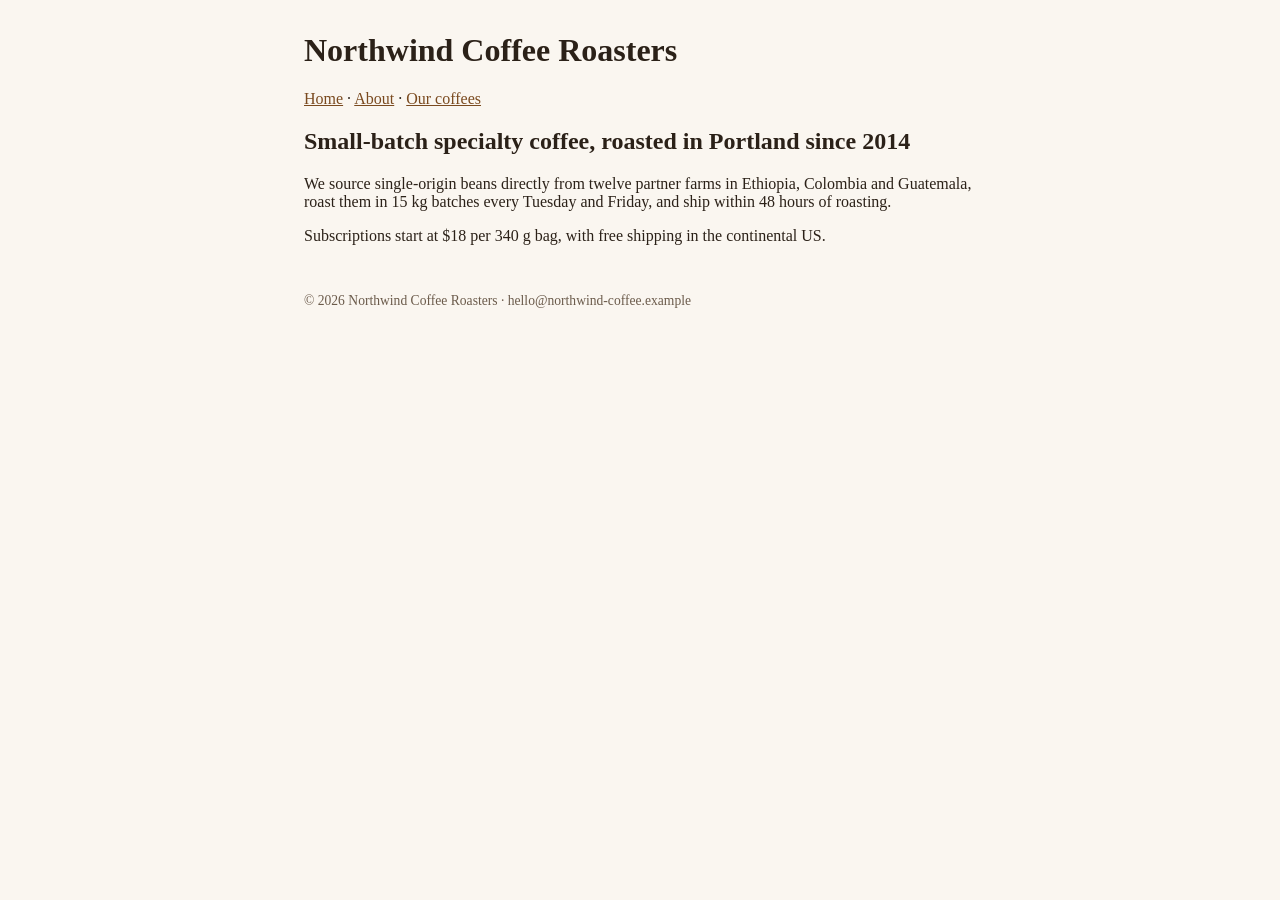
<file: index.html>
<!doctype html>
<html lang="en">
<head>
  <meta charset="utf-8">
  <meta name="viewport" content="width=device-width, initial-scale=1">
  <title>Northwind Coffee Roasters</title>
  <link rel="stylesheet" href="styles.css">
</head>
<body>
  <header>
    <h1>Northwind Coffee Roasters</h1>
    <nav><a href="./">Home</a> · <a href="about.html">About</a> · <a href="coffees.html">Our coffees</a></nav>
  </header>
  <main>
    <h2>Small-batch specialty coffee, roasted in Portland since 2014</h2>
    <p>We source single-origin beans directly from twelve partner farms in Ethiopia, Colombia and Guatemala, roast them in 15 kg batches every Tuesday and Friday, and ship within 48 hours of roasting.</p>
    <p>Subscriptions start at $18 per 340 g bag, with free shipping in the continental US.</p>
  </main>
  <footer>© 2026 Northwind Coffee Roasters · hello@northwind-coffee.example</footer>
</body>
</html>
</file>
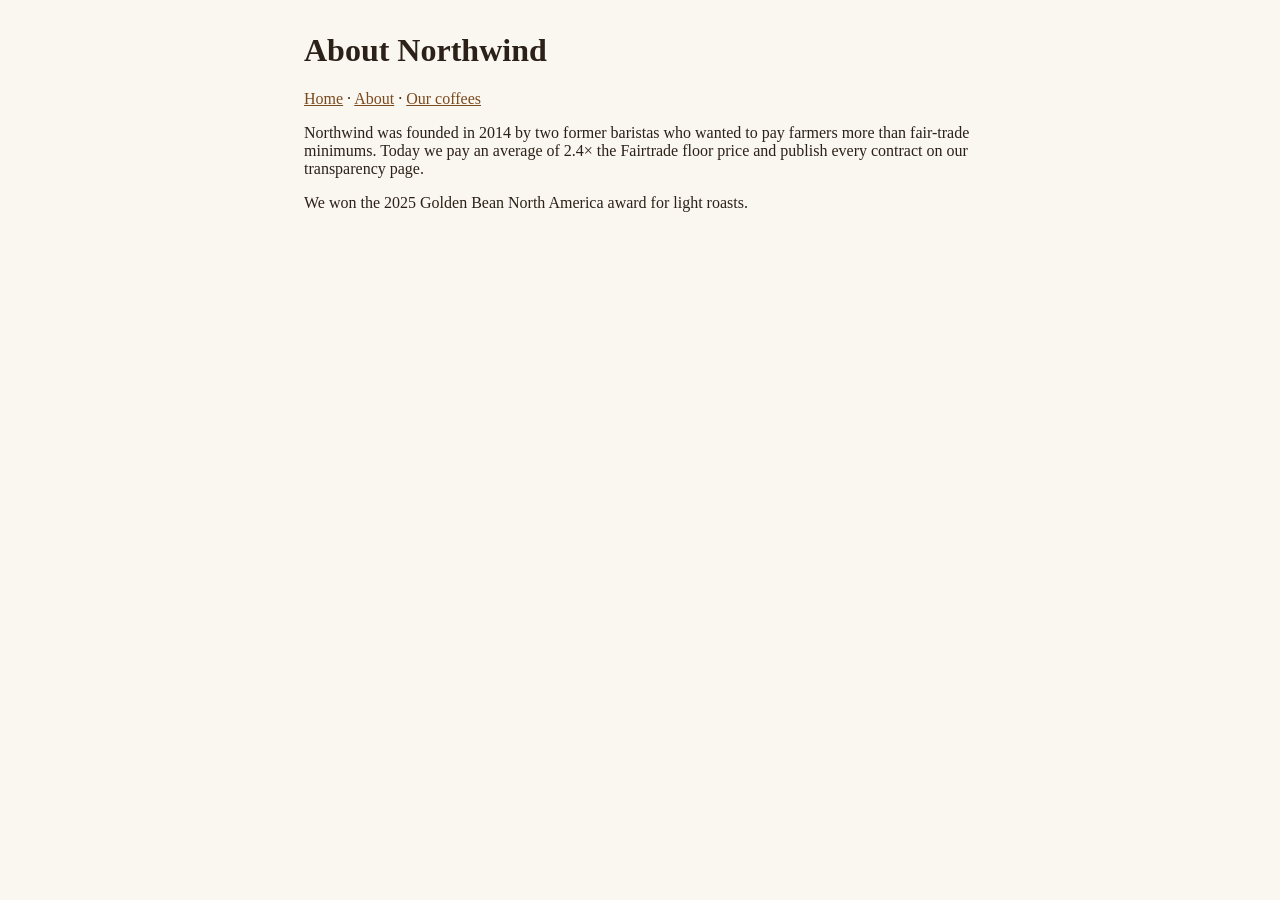
<file: about.html>
<!doctype html>
<html lang="en">
<head>
  <meta charset="utf-8">
  <meta name="viewport" content="width=device-width, initial-scale=1">
  <title>About · Northwind Coffee Roasters</title>
  <link rel="stylesheet" href="styles.css">
</head>
<body>
  <header>
    <h1>About Northwind</h1>
    <nav><a href="./">Home</a> · <a href="about.html">About</a> · <a href="coffees.html">Our coffees</a></nav>
  </header>
  <main>
    <p>Northwind was founded in 2014 by two former baristas who wanted to pay farmers more than fair-trade minimums. Today we pay an average of 2.4× the Fairtrade floor price and publish every contract on our transparency page.</p>
    <p>We won the 2025 Golden Bean North America award for light roasts.</p>
  </main>
</body>
</html>
</file>
<file: styles.css>
body { font-family: Georgia, serif; max-width: 42rem; margin: 2rem auto; padding: 0 1rem; color: #2b2118; background: #faf6f0; }
a { color: #7a4a1f; }
footer { margin-top: 3rem; font-size: 0.85rem; color: #6b5b4b; }
</file>
